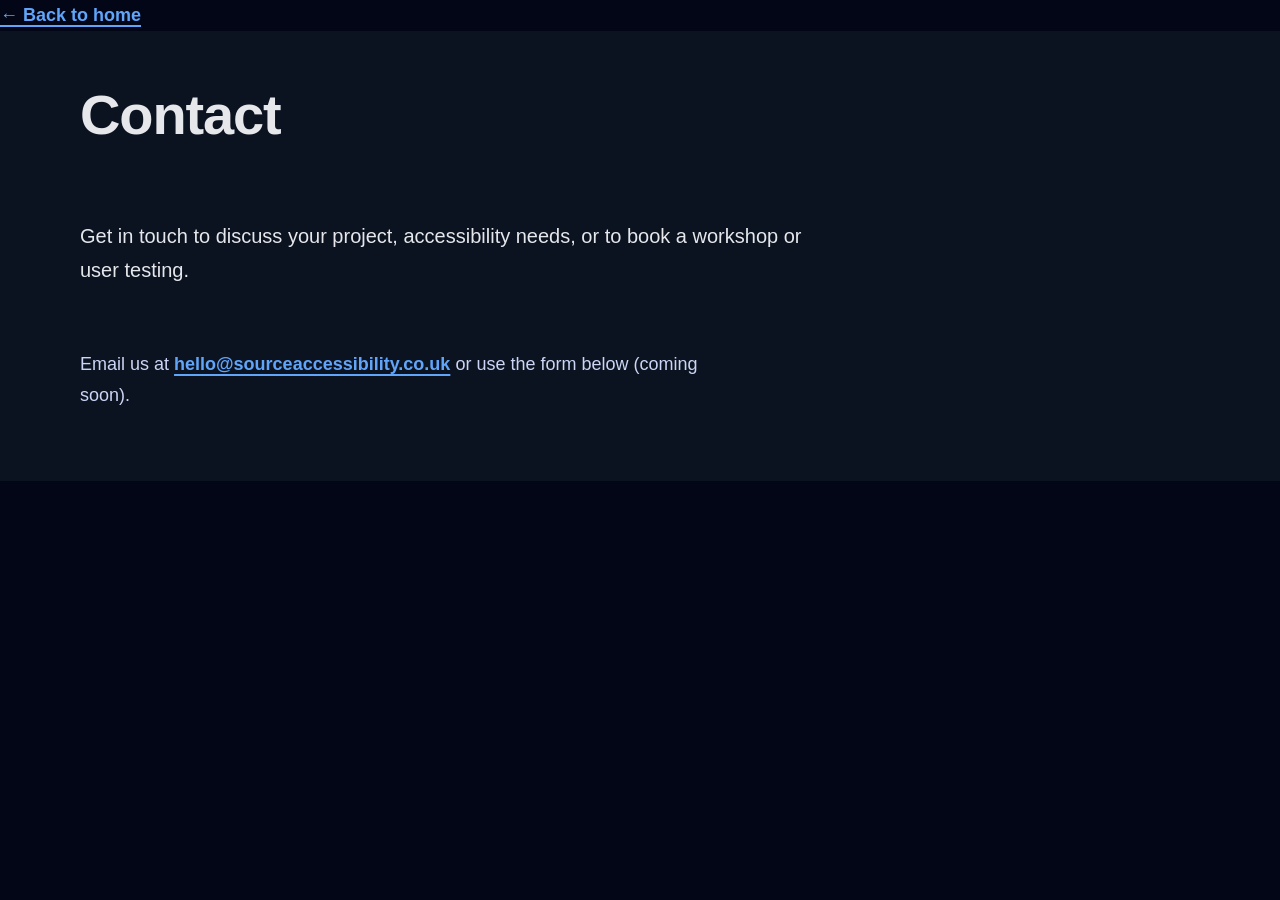
<file: contact.html>
<!doctype html>
<html lang="en-GB">
<head>
  <meta charset="utf-8">
  <title>Contact | Source Accessibility</title>
  <meta name="viewport" content="width=device-width, initial-scale=1">
  <meta name="description" content="Contact Source Accessibility for accessibility consulting, research, and training.">
  <link rel="stylesheet" href="css/base.css">
</head>
<body>
  <div class="page" id="top">
    <div data-include="partials/header.html"></div>
    <main id="main-content">
      <nav class="breadcrumb" aria-label="Breadcrumb">
        <a class="breadcrumb-back" href="index.html" aria-label="Back to home">&larr; Back to home</a>
      </nav>
      <section class="hero" aria-labelledby="contact-hero-heading">
        <div class="container">
          <h1 id="contact-hero-heading">Contact</h1>
          <p class="hero-intro">
            Get in touch to discuss your project, accessibility needs, or to book a workshop or user testing.
          </p>
          <p class="hero-support">
            Email us at <a href="mailto:hello@sourceaccessibility.co.uk">hello@sourceaccessibility.co.uk</a> or use the form below (coming soon).
          </p>
        </div>
      </section>
    </main>
    <div data-include="partials/footer.html"></div>
  </div>
</body>
</html>
</file>
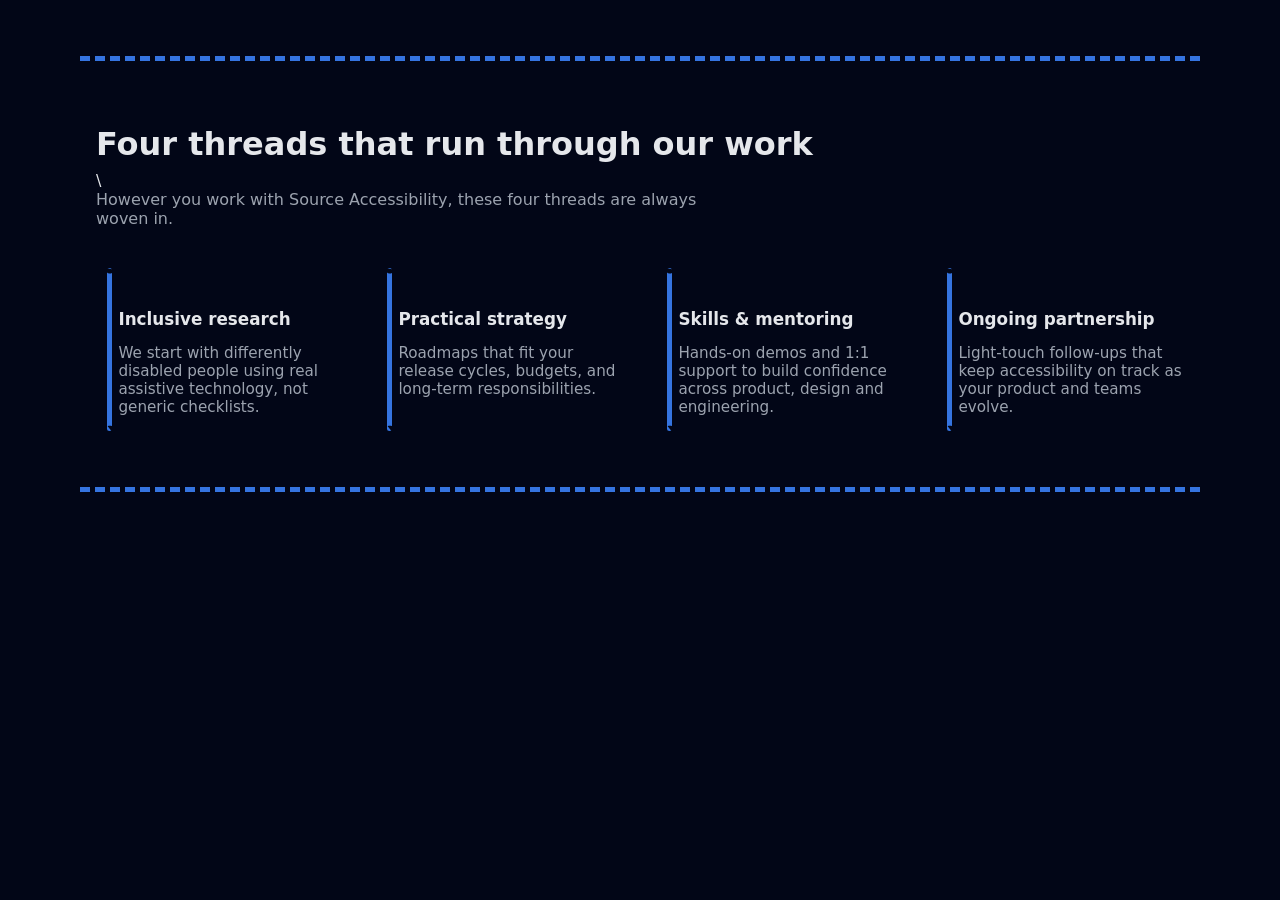
<file: threads-demo.html>
<!doctype html>
<html lang="en-GB">
<head>
  <meta charset="utf-8">
  <title>Four Threads Demo</title>
  <meta name="viewport" content="width=device-width, initial-scale=1">
  <style>
    body {
      margin: 0;
      font-family: system-ui, -apple-system, BlinkMacSystemFont, "Segoe UI", sans-serif;
      background: #020617; /* dark navy like your site */
      color: #e5e7eb;
    }

    .page {
      max-width: 70rem;
      margin: 0 auto;
      padding: 2.5rem 1rem 4rem;
    }

   .threads {
  background: #020617;
  padding: 3rem 1rem 2.5rem;
  position: relative; /* so we can absolutely position the knot */
}

    .threads h2 {
      font-size: 2rem;
      margin: 0 0 0.5rem;
      color: #e5e7eb;
    }

    .threads-intro {
      max-width: 40rem;
      margin: 0 0 2.5rem;
      color: #9ca3af;
    }

    .threads-list {
      list-style: none;
      margin: 0;
      padding: 0;
      display: grid;
      gap: 2rem;
      grid-template-columns: repeat(4, minmax(0, 1fr));
      position: relative;
    }


    .threads-list li {
      position: relative;
      padding-top: 1.5rem;
    }


 /* vertical stitched thread behind each item */
.threads-list li::before {
  content: "";
  position: absolute;
  top: 0;
  bottom: 0rem;     
  left: 0.7rem;        /* nudged a little out from the text */
  width: 0;            /* we use border-left for thickness */
  border-left: 5px dashed #3b81f6;  /* THICK + DASHED = stitch */
  border-radius: 999px;
  opacity: 0.9;
}

/* stitched divider line below the Threads section */
.thread-divider {
  width: 100%;
  border: 0;
  border-top: 5px dashed #3b81f6; /* your stitch colour */
  opacity: 0.9;
  margin: 1rem 0; /* space above only */
}

    .threads-list h3,
    .threads-list p {
      margin-left: 1.4rem;
    }

    .threads-list h3 {
      font-size: 1.05rem;
      margin-bottom: 0.4rem;
      color: #e5e7eb;
    }

    .threads-list p {
      font-size: 0.95rem;
      color: #9ca3af;
    }

    /* central knot where threads tie together */
.threads-knot {
  position: absolute;
  left: 50%;
  bottom: 1.3rem;
  transform: translateX(-50%);
  width: 3.2rem;
  height: 1.8rem;
  border-radius: 999px;
  border: 5px solid #3b81f6;
  background: #020617;
  box-shadow: 0 0 0 3px #020617; /* subtle outline so it feels inset */
}

/* a hint of plaiting inside the knot */
.threads-knot::before,
.threads-knot::after {
  content: "";
  position: absolute;
  inset: 4px;
  border-radius: 999px;
  border-top: 4px dashed #facc15;
  border-bottom: 4px dashed transparent;
}

.threads-knot::before {
  transform: skewX(-18deg);
}

.threads-knot::after {
  transform: skewX(18deg);
}

    /* responsive behaviour */
    @media (max-width: 900px) {
      .threads-list {
        grid-template-columns: 1fr 1fr;
      }
    }

    @media (max-width: 600px) {
      .threads-list {
        grid-template-columns: 1fr;
      }
      .threads-list::after {
        display: none; /* optional on very small screens */
      }
    }
  </style>
</head>
<body>
  <div class="page">
<hr class="thread-divider">
    <section class="threads" aria-labelledby="threads-heading">
      <h2 id="threads-heading">Four threads that run through our work</h2>\
      <p class="threads-intro">
        However you work with Source Accessibility, these four threads are always woven in.
      </p>

      <ol class="threads-list">
        <li>
          <h3>Inclusive research</h3>
          <p>We start with differently disabled people using real assistive technology, not generic checklists.</p>
        </li>
        <li>
          <h3>Practical strategy</h3>
          <p>Roadmaps that fit your release cycles, budgets, and long-term responsibilities.</p>
        </li>
        <li>
          <h3>Skills &amp; mentoring</h3>
          <p>Hands-on demos and 1:1 support to build confidence across product, design and engineering.</p>
        </li>
        <li>
          <h3>Ongoing partnership</h3>
          <p>Light-touch follow-ups that keep accessibility on track as your product and teams evolve.</p>
        </li>
      </ol>
    </section>
<hr class="thread-divider">
  </div>
</body>
</html>
</file>
<file: css/base.css>
/* css/base.css - Ultra-Accessible WCAG 2.2 AAA Design */

:root {
  /* Core Palette – dark but not harsh, easy to invert later */
  --bg-body: #020617;        /* Deep navy */
  --bg-alt: #0b1220;         /* Slightly lighter band */
  --panel-surface: #0f172a;  /* Card / panel background */

  /* Text – off-white, not pure white */
  --text-main: #e5e7eb;      /* Soft light grey */
  --text-muted: #cbd5f5;     /* Muted blue-grey for secondary text */

  /* Brand blues – not hyper-bright */
  --brand-primary: #60a5fa;  /* Medium blue for links / buttons */
  --brand-focus: #a5b4fc;    /* Soft indigo focus outline */

  --white: #ffffff;
  --border-color: #1f2937;
  --hover-pink: #b72659;      /* Slightly softer pink for contrast */
  --hover-pink-text: #ffffff; /* Light text for hover contrast */

  --container-width: 70rem;
  --section-padding: 4rem 1.5rem;
  --header-height: 0rem;
 
  --accent-soft: #d6c1b1;      /* Muted clay */
  --accent-soft-text: #1a1a1a; /* Dark text when used as a light background */
}

/* ---- 2. Base Typography & Reset ---- */
html {
  scroll-behavior: smooth;
  scroll-padding-top: var(--header-height);
  font-size: 100%; 
}

body {
  margin: 0;
  font-family: 'Inter', Verdana, sans-serif;
  line-height: 1.7; 
  color: var(--text-main);
  background: var(--bg-body);
  font-size: 1.125rem; 
  padding-top: var(--header-height);
}

/* The main wrapper just holds things together */
.page { width: 100%; }

/* ---- 3. Layout Utility Class ---- */
.container {
  max-width: var(--container-width);
  margin: 0 auto;
  padding: 0 1.5rem;
}

/* ---- Accent background (for light sections) ---- */

.bg-accent-soft {
  background: var(--accent-soft);
  color: var(--accent-soft-text);
}

/* Ensure text inside uses the dark accent text colour */
.bg-accent-soft h1,
.bg-accent-soft h2,
.bg-accent-soft h3,
.bg-accent-soft p,
.bg-accent-soft li {
  color: var(--accent-soft-text);
}

/* ---- Thin separator between sections ---- */

.section-separator {
  height: 3px;
  width: 100%;
  background: var(--accent-soft);
  border: 0;
  margin: 0;
}
/* Stitched divider used around the Four Threads section */
.thread-divider {
  width: 100%;
  border: 0;
  border-top: 5px dashed var(--brand-primary); /* same blue as threads */
  opacity: 0.9;
  margin: 0.25rem 0 1.5rem;  /* a little space above and below */
}

/* ---- 4. Global Links & Focus States ---- */
a {
  color: var(--brand-primary);
  text-decoration: underline;
  text-underline-offset: 0.2em; 
  text-decoration-thickness: 2px;
  font-weight: 600;
  transition: color 0.2s, background-color 0.2s;
}

a:hover {
  color: var(--text-main);
  background-color: var(--bg-alt);
  text-decoration: underline;
}

/* Highly visible focus indicators for keyboard users */
*:focus-visible {
  outline: 3px solid var(--brand-focus);
  outline-offset: 3px;
  border-radius: 2px;
}
*:focus:not(:focus-visible) {
  outline: none;
}


/* ---- 5. Typography ---- */
h1, h2, h3 {
  color: var(--text-main);
  line-height: 1.3;
}

h1 {
  font-weight: 900;
  font-size: 3.5rem; 
  letter-spacing: -0.02em;
  margin-top: 0;
  margin-bottom: 1.5rem;
}

h2 {
  font-weight: 800;
  font-size: 2.25rem;
  margin-top: 0;
  margin-bottom: 2rem;
  color: var(--brand-primary);
}

h3 {
  font-weight: 700;
  font-size: 1.5rem;
  margin-top: 2.5rem;
  margin-bottom: 1rem;
}

/* Limit paragraph width for cognitive load */
p, li {
  max-width: 65ch;
}


/* ---- 6. Skip Link ---- */
.skip-link {
  position: absolute;
  top: -10rem;
  left: 1rem;
  padding: 1rem 1.5rem;
  background: var(--brand-primary);
  color: var(--white) !important;
  font-weight: 700;
  z-index: 9999;
  border-radius: 0 0 8px 8px;
  text-decoration: none;
  transition: top 0.2s ease-in-out; 
}

.skip-link:focus {
  top: 0;
  outline: 3px solid var(--brand-focus);
  outline-offset: -3px;
}


/* ---- Header & Nav ---- */

/* Header background = same as service cards */
.site-header {
  /* Branding band + nav each set their own backgrounds. */
  background: transparent;
  color: var(--text-main);
  box-shadow: none;
}

/* Top band: logo + brand */
.header-top {
  display: flex;
  align-items: center;
  justify-content: flex-start;
  gap: 1.25rem;                  /* space between branding and nav */

  /* Full-bleed branding background (separate from the blue nav band). */
  position: relative;
  isolation: isolate;
  padding: 1.75rem 0 1.25rem 0;
}

.header-top::before {
  content: "";
  position: absolute;
  inset: 0;
  left: 50%;
  transform: translateX(-50%);
  width: 100vw;
  /* Match the navy used for service cards. */
  background: var(--panel-surface);
  z-index: -1;
}

.site-header .site-name {
  /* Match H1 colour. */
  color: var(--text-main);
}

.site-header .site-tagline {
  /* Soft indigo accent (the "purple" vibe). */
  color: var(--brand-focus);
}

/* Group logo + brand text so they line up nicely */
.header-brand {
  display: flex;
  align-items: center;
  gap: 1.25rem;   /* space between logo and text */
}

/* Logo */
.header-logo-link {
  display: inline-flex;
  align-items: center;
}

.header-logo {
  height: 90px;
  width: auto;
  border-radius: 8px;
}
.brand-text {
  margin-top: 0.25rem; /* tiny downward nudge */
}

/* Brand text */
.brand-text {
  display: flex;
  flex-direction: column;
}

.site-name {
  margin: 0;
  font-size: 2rem;          /* a bit bigger */
  font-weight: 900;
  color: var(--text-main);
  letter-spacing: -0.02em;
  line-height: 1.1;
}
.site-tagline {
  margin: 0.3rem 0 0 0;
  color: var(--hover-pink);
  font-size: 0.95rem;
}

/* Blue nav bar below */
.nav-bar {
  background: var(--panel-surface);  /* match service cards */
  color: var(--text-main);
}

/* Navigation bar height balancing */
.primary-nav ul {
  list-style: none;
  margin: 0;
  padding: 1rem 0;        /* increase vertical padding */
  display: flex;
  gap: 1.75rem;
  align-items: center;    /* ensure text sits centrally */
  justify-content: flex-start;
}

.primary-nav a {
  color: var(--text-main);
  font-weight: 700;
  font-size: 1.125rem;
  line-height: 1.2;
  text-decoration: none;
  padding: 0.3rem 0.75rem;
  border-radius: 6px;
  transition: background-color 0.2s ease, color 0.2s ease;
}

.primary-nav a:hover {
  background: var(--hover-pink);
  color: var(--hover-pink-text);
}

.primary-nav a:focus-visible {
  outline: 3px solid var(--white);
  outline-offset: 2px;
  background: var(--hover-pink);
  color: var(--hover-pink-text);
}


/* ---- Main Sections (Modern Band Layout) ---- */

main section {
  padding: var(--section-padding);
  background-color: var(--bg-body);
}

.bg-alt { background-color: var(--bg-alt) !important; }
.bg-white { background-color: var(--white) !important; }

section > article {
  margin-bottom: 4rem;
}

/* Details/Summary Styling (Accordion) */
details {
  margin-top: 1.5rem;
  border: 1px solid var(--border-color);
  border-radius: 8px;
  padding: 0.5rem 1rem;
  background: var(--white);
}
summary {
  cursor: pointer;
  font-weight: 700;
  color: var(--brand-primary);
  padding: 0.8rem 0;
  list-style-position: inside; 
}
summary:hover {
  text-decoration: underline;
}
summary:focus-visible {
  outline: 3px solid var(--brand-focus);
  outline-offset: 4px;
  border-radius: 4px;
}
details[open] summary {
  border-bottom: 1px solid var(--border-color);
  margin-bottom: 1rem;
}


/* ---- Components ---- */

/* Old services list (still safe to keep) */
.services-list {
  margin-top: 2rem;
  margin-bottom: 3rem;
  list-style: none;
  padding-left: 0;
  display: grid;
  grid-template-columns: repeat(3, minmax(0, 1fr));
  gap: 1.75rem;
}

.services-list li { margin-bottom: 0; }

.services-link {
  display: block;
  padding: 1.5rem;
  background: var(--brand-primary);
  color: var(--white);
  border: 2px solid var(--brand-primary);
  border-radius: 8px;
  font-weight: 700;
  text-decoration: none;
  text-align: center;
  height: 100%;
  display: flex;
  align-items: center;
  justify-content: center;
}

.services-link:hover {
  background: var(--white);
  color: var(--brand-primary);
  border-color: var(--brand-primary);
  text-decoration: underline;
}

/* Video Container */
.video-container {
  margin-top: 2.5rem;
  max-width: 800px;
  border-radius: 12px;
  overflow: hidden;
  border: 1px solid var(--border-color);
}
video { width: 100%; display: block; }


/* Button Link (CTA) */
.button-link {
  display: inline-block;
  padding: 0.75rem 1.4rem;
  border-radius: 12px;
  text-decoration: none;
  font-weight: 700;
  font-size: 1rem;
  color: var(--white);
  background-color: var(--hover-pink);
  border: 2px solid var(--hover-pink);
  margin-top: 1.5rem;
  box-shadow: 0 2px 4px rgba(0,0,0,0.1);
  transition: background-color 0.2s ease, color 0.2s ease, box-shadow 0.2s ease, border-color 0.2s ease;
}

.button-link:hover {
  background-color: var(--white);
  border-color: var(--hover-pink);
  color: var(--hover-pink);
  text-decoration: none;
  box-shadow: 0 6px 12px rgba(0,0,0,0.2);
}

/* ---- Footer ---- */
.site-footer {
  padding: 4rem 0;
  background-color: #1A1A1A;
  color: #ffffff; 
  font-size: 1rem;
}

.site-footer a {
  color: var(--brand-focus);
  text-decoration: underline;
  text-underline-offset: 0.2em;
}
.site-footer a:hover {
  color: #ffffff;
  background: none;
}

.footer-meta {
  margin: 1.5rem 0;
  color: #dddddd; 
  line-height: 1.5;
}

.footer-nav ul {
  list-style: none;
  padding: 0;
  margin: 0 0 1.5rem 0;
  display: flex;
  flex-wrap: wrap;
  gap: 0.75rem 1.5rem;
}

.footer-nav a {
  color: var(--brand-focus);
  font-weight: 700;
  text-decoration: underline;
  text-underline-offset: 0.18em;
}

.footer-nav a:hover {
  color: #ffffff;
}

.footer-badges {
  margin-top: 2rem;
}

.footer-badge {
  max-height: 60px;
  width: auto;
}

/* ---- Hero ---- */

.hero {
  padding: 3rem 1.5rem 3.25rem;
  background: var(--bg-alt);
}

.hero .container {
  display: grid;
  gap: 1.5rem;
}

.hero-intro {
  font-size: 1.25rem;
  font-weight: 500;
}

.hero-support {
  color: var(--text-muted);
  max-width: 65ch;
}

/* ---- Four Threads (values) ---- */

.threads {
  /* main section padding & background already applied by: main section { … } */
  background-color: var(--bg-body);
  position: relative;
}



.threads-intro {
  max-width: 40rem;
  margin: 0 0 2.5rem;
  color: var(--text-muted);
}

.threads-list {
  list-style: none;
  margin: 0;
  padding: 0;
  display: grid;
  gap: 2rem;
  grid-template-columns: repeat(4, minmax(0, 1fr));
  position: relative;
}

.threads-list li {
  position: relative;
  padding-top: 1.5rem;
}

/* vertical stitched thread left of each item */
.threads-list li::before {
  content: "";
  position: absolute;
  top: 1rem;
  bottom: 1rem;                 /* how far the thread runs down */
  left: 0.7rem;              /* nudged a little out from the text */
  width: 0;                  /* we use border-left for thickness */
  border-left: 5px dashed var(--brand-primary);  /* matches service accent blue */
  border-radius: 999px;
  opacity: 0.9;
}

/* offset text so it doesn’t sit on top of the stitch */
.threads-list h3,
.threads-list p {
  margin-left: 1.4rem;
}

.threads-list h3 {
  font-size: 1.05rem;
  margin-top: 0;
  margin-bottom: 0.4rem;
}

.threads-list p {
  font-size: 0.95rem;
  color: var(--text-muted);
}

/* responsive behaviour for Threads */
@media (max-width: 900px) {
  .threads-list {
    grid-template-columns: 1fr 1fr;
  }
}

@media (max-width: 600px) {
  .threads-list {
    grid-template-columns: 1fr;
  }
}

/* ---- Pillars (4 cards) ---- */

.pillars {
  padding: var(--section-padding);
  background: var(--bg-body);
}

.pillar-grid {
  display: grid;
  grid-template-columns: repeat(auto-fit, minmax(14rem, 1fr));
  gap: 1.75rem;
  margin-top: 2rem;
}

.pillar-card {
  background: var(--panel-surface);
  border-radius: 1rem;
  padding: 1.75rem;
  border: 1px solid var(--border-color);
}

.pillar-card h3 {
  margin-top: 0;
  margin-bottom: 0.75rem;
}

.pillar-card p {
  margin: 0;
  color: var(--text-muted);
}

/* ---- Services cards (link to detailed pages) ---- */

.services-section {
  padding: var(--section-padding);
  background: var(--bg-body);
}

.services-actions {
  margin-top: 0.75rem;
}

.services-grid {
  list-style: none;
  padding: 0;
  margin: 1.5rem 0 2.5rem 0;
  display: grid;
  grid-template-columns: repeat(auto-fit, minmax(15rem, 1fr));
  gap: 1.5rem;
}

.service-card {
  display: block;
  background: var(--panel-surface);
  border-radius: 1rem;
  padding: 1.4rem;
  border: 2px dashed var(--accent-soft);
  text-decoration: none;
  color: var(--text-main);
  height: 100%;
  transition: background-color 0.2s ease, color 0.2s ease, border-color 0.2s ease, box-shadow 0.2s ease;
}

.service-cta {
  display: inline-flex;
  align-items: center;
  gap: 0.3rem;
  margin-top: 1rem;
  font-weight: 700;
  color: var(--brand-primary);
  text-decoration: underline;
  text-underline-offset: 0.12em;
}

.service-cta::after {
  content: "→";
  font-size: 0.95rem;
}

.service-card h3 {
  margin-top: 0;
  margin-bottom: 0.75rem;
}

.service-card p {
  margin: 0;
  color: var(--text-muted);
}

.service-card:hover {
  border-color: var(--brand-primary);
  background: var(--hover-pink);
  text-decoration: none;
  color: var(--hover-pink-text);
  box-shadow: 0 8px 16px rgba(0,0,0,0.22);
}

.service-card:hover .service-cta {
  color: var(--hover-pink-text);
}

.service-card:focus-visible {
  outline: 3px solid var(--brand-focus);
  outline-offset: 4px;
}

/* ---- How we work (steps) ---- */

.how-we-work {
  padding: var(--section-padding);
  background: var(--bg-alt);
}

.section-intro {
  max-width: 55ch;
  color: var(--text-muted);
}

.steps-wrapper {
  position: relative;
  padding: 2rem 0;
}

.steps-thread {
  position: absolute;
  inset: 0;
  width: 100%;
  height: 100%;
  pointer-events: none;
  z-index: 0;
}

.steps-thread polyline {
  fill: none;
  stroke: var(--brand-primary);
  stroke-width: 5;
  stroke-dasharray: 12 10;
  opacity: 0.9;
}
.steps-thread line {
  stroke: var(--brand-primary);
  stroke-width: 5;
  stroke-dasharray: 12 10;
  opacity: 0.9;
}

.steps-link {
  position: absolute;
  top: 59%;
  left: 50%;
  transform: translate(-50%, -50%);
  background: var(--hover-pink);
  color: var(--white);
  padding: 0.55rem 0.85rem;
  border-radius: 10px;
  font-weight: 700;
  text-decoration: underline;
  text-underline-offset: 0.18em;
  font-size: 0.95rem;
  line-height: 1.35;
  text-align: center;
  box-shadow: 0 4px 10px rgba(0,0,0,0.15);
  z-index: 3;
  transition: background-color 0.2s ease, color 0.2s ease, box-shadow 0.2s ease, border-color 0.2s ease;
}

.steps-link:hover {
  background: var(--white);
  color: var(--hover-pink);
  box-shadow: 0 6px 14px rgba(0,0,0,0.2);
}
.steps-thread line {
  stroke: var(--brand-primary);
  stroke-width: 5;
  stroke-dasharray: 12 10;
  opacity: 0.9;
}

.steps-list {
  list-style: none;
  padding: 0;
  margin: 2rem 0 0 0;
}

.steps-pyramid {
  display: grid;
  grid-template-columns: repeat(3, minmax(0, 1fr));
  grid-template-rows: repeat(2, auto);
  gap: 1.25rem 1.25rem;
  justify-items: center;
  position: relative;
}

.steps-pyramid li {
  padding: 0;
  margin: 0;
  background: none;
  border: none;
  display: flex;
  justify-content: center;
  position: relative;
}

.steps-pyramid .step-1 { grid-column: 2; grid-row: 1; }
.steps-pyramid .step-2 { grid-column: 1; grid-row: 2; }
.steps-pyramid .step-3 { grid-column: 3; grid-row: 2; }

.step-circle {
  width: 24rem;
  height: 24rem;
  border-radius: 50%;
  background: var(--hover-pink);
  color: #0a1a3c;                       /* navy text */
  border: none;
  display: flex;
  flex-direction: column;
  align-items: center;
  justify-content: center;
  gap: 0.75rem;
  padding: 2.25rem;
  text-align: center;
  box-shadow: 0 6px 12px rgba(0,0,0,0.18);
  position: relative;
  z-index: 1; /* lift circles above the thread */
}

.step-number {
  display: none;
}

.step-text {
  display: flex;
  flex-direction: column;
  gap: 0.75rem;
  align-items: center;
  width: 100%;
}

.step-heading {
  background: rgba(255, 255, 255, 0.78);
  border: 1px solid var(--accent-soft-text);
  border-radius: 0.9rem;
  padding: 0.6rem 0.85rem;
  box-shadow: 0 3px 8px rgba(0,0,0,0.12);
  width: 78%;
  max-width: 78%;
}

.step-heading h3 {
  margin: 0;
  color: #0a1a3c;
  font-size: 1.5rem;
  font-weight: 900;
}

.step-body {
  background: rgba(255, 255, 255, 0.78);
  border: 1px solid var(--accent-soft-text);
  border-radius: 0.9rem;
  padding: 0.6rem 0.85rem 0.75rem;
  box-shadow: 0 3px 8px rgba(0,0,0,0.12);
  width: 78%;
  max-width: 78%;
}

.step-body p {
  margin: 0;
  color: #0a1a3c;
  font-size: 1rem;
  line-height: 1.6;
}

.steps-pyramid .step-1::before,
.steps-pyramid .step-1::after {
  display: none;
}

/* ---- Trusted / testimonials ---- */

.trusted-by {
  padding: var(--section-padding);
  background: var(--bg-body);
}

/* Row of testimonial cards – stack cards vertically but keep each card laid out horizontally */
.testimonial-row {
  display: flex;
  flex-direction: column;
  gap: 2rem;
  margin-top: 2rem;
}

/* Base card styling */
.testimonial-card {
  background: var(--panel-surface);
  border-radius: 1rem;
  border: 2px dashed var(--accent-soft);
}

/* Horizontal layout: quote left, logo + name right */
.testimonial-card.horizontal {
  display: flex;
  justify-content: space-between;
  align-items: center;
  gap: 2rem;
  padding: 1.5rem 2rem;
}

/* left column (quote) */
.testimonial-left {
  flex: 2;
}

/* right column (logo + meta) */
.testimonial-right {
  flex: 1;
  display: flex;
  flex-direction: column;
  align-items: flex-end;
  text-align: right;
  gap: 0.5rem;
}

/* logos */
.testimonial-logo {
  max-width: 120px;
  height: auto;
}

.testimonial-logo.soft-bg {
  background: var(--text-main);
  padding: 0.5rem;
  border-radius: 0.75rem;
}

.testimonial-logo.tall-logo {
  max-width: 150px;  /* slightly bigger for Skyscanner & St Andrews */
}

/* quote text */
.testimonial-quote {
  margin: 0;
  color: var(--text-main);
}

/* name + role */
.testimonial-name {
  margin: 0;
  font-weight: 700;
}

.testimonial-role {
  margin: 0.25rem 0 0 0;
  font-size: 0.9rem;
  color: var(--text-muted);
}

/* ---- Real-world impact ---- */

.impact {
  padding: var(--section-padding);
  background: var(--bg-alt);
}

.impact-grid {
  display: grid;
  grid-template-columns: repeat(auto-fit, minmax(16rem, 1fr));
  gap: 1.75rem;
  margin-top: 1.5rem;
}

.impact-card {
  background: var(--panel-surface);
  border-radius: 1rem;
  padding: 1.75rem;
  border: 1px solid var(--border-color);
}

.impact-card h3 {
  margin-top: 0;
  margin-bottom: 0.75rem;
}

.impact-card p {
  margin: 0;
  color: var(--text-muted);
}

/* ---- Trust (data, security, sustainability) ---- */

.trust {
  padding: var(--section-padding);
  background: var(--bg-body);
}

.trust ul {
  padding-left: 1.25rem;
}

/* ---- Contact ---- */

.contact {
  padding: var(--section-padding);
  background: var(--bg-alt);
}

.contact-details {
  margin-top: 1rem;
}

.contact-details p {
  margin: 0.5rem 0;
}

/* ---- Mobile Tweaks ---- */
@media (max-width: 768px) {
  /* Reduce font sizes slightly for small screens */
  h1 { font-size: 2.5rem; }
  h2 { font-size: 1.75rem; }
  
  .site-tagline { display: none; }

  /* Header on mobile */
  .header-top {
    flex-direction: column;
    align-items: flex-start;
    gap: 0.75rem;
  }

  .main-nav {
    margin-left: 0;
  }
  
  :root {
    --header-height: 0rem;
  }

  .primary-nav ul {
    flex-direction: column;
    gap: 0.5rem;
  }

  .primary-nav a {
    padding: 0.6rem 0;
  }

  .services-link:hover {
    background: none;
    color: var(--text-main);
  }

  .steps-pyramid {
    display: flex;
    flex-direction: column;
    gap: 2rem;
    align-items: center;
  }

  .steps-pyramid .step-1,
  .steps-pyramid .step-2,
  .steps-pyramid .step-3 {
    width: 100%;
    max-width: 20rem;
  }

  .steps-pyramid .step-1::before,
  .steps-pyramid .step-1::after {
    display: none;
  }

    /* Testimonials: stack neatly on mobile */
  .testimonial-card.horizontal {
    flex-direction: column;
    align-items: flex-start;
  }

  .testimonial-right {
    align-items: flex-start;
    text-align: left;
  }
}

/* Nav bar for .main-nav and .nav-list (header.html structure) */
.main-nav {
  background: transparent;
  color: var(--text-main);
  padding: 0;
  margin: 0;
  box-shadow: none;
  margin-left: 1.75rem; /* slightly further from branding */
}
.nav-list {
  display: flex;
  flex-wrap: wrap;
  gap: 0.65rem;
  list-style: none;
  margin: 0;
  padding: 0;
  align-items: center;
  justify-content: flex-start;
}
.nav-list > li {
  position: relative;
}
.nav-list a,
.dropdown-toggle {
  color: var(--brand-primary);
  font-weight: 700;
  font-size: 1rem;
  text-decoration: none;
  padding: 0.45rem 0.85rem;
  border-radius: 999px; /* pill */
  background: transparent;
  border: 2px solid var(--brand-primary);
  transition: background-color 0.2s, color 0.2s, border-color 0.2s;
  cursor: pointer;
}
.nav-list a:hover,
.nav-list a:focus-visible,
.dropdown-toggle:hover,
.dropdown-toggle:focus-visible {
  background: var(--hover-pink);
  color: var(--hover-pink-text);
  outline: 3px solid var(--white);
  outline-offset: 2px;
}
.dropdown-menu {
  display: flex;
  flex-direction: column;
  position: absolute;
  left: 0;
  top: 100%;
  background: var(--panel-surface);
  border: 1px solid var(--brand-primary);
  border-radius: 0 0 8px 8px;
  min-width: 220px;
  z-index: 100;
  box-shadow: 0 4px 16px rgba(0,0,0,0.15);
  padding: 0.5em 0;
}
.dropdown-menu[hidden] {
  display: none !important;
}
.dropdown-menu a {
  display: block;
  padding: 0.75em 1.5em;
  color: var(--text-main);
  background: none;
  border: none;
  border-radius: 0;
  font-weight: 600;
  font-size: 1rem;
  text-decoration: none;
}
.dropdown-menu a:focus,
.dropdown-menu a:hover {
  background: var(--brand-primary);
  color: var(--white);
  outline: 2px solid var(--brand-focus);
}
@media (max-width: 900px) {
  .nav-list {
    flex-direction: column;
    gap: 0.5rem;
    align-items: flex-start;
    justify-content: flex-start;
.service-card:hover,
.service-card:focus,
.service-card:focus-visible {
  border-color: var(--brand-primary);
  background: var(--hover-pink);
  text-decoration: none;
  color: var(--hover-pink-text);
  box-shadow: 0 8px 16px rgba(0,0,0,0.22);
}

.service-card:hover .service-cta,
.service-card:focus .service-cta,
.service-card:focus-visible .service-cta {
  color: var(--hover-pink-text);
}

.service-card:focus-visible {
  outline: 3px solid var(--brand-focus);
  outline-offset: 4px;
}  }
  .dropdown-menu {
    min-width: 160px;
  }
}
</file>
